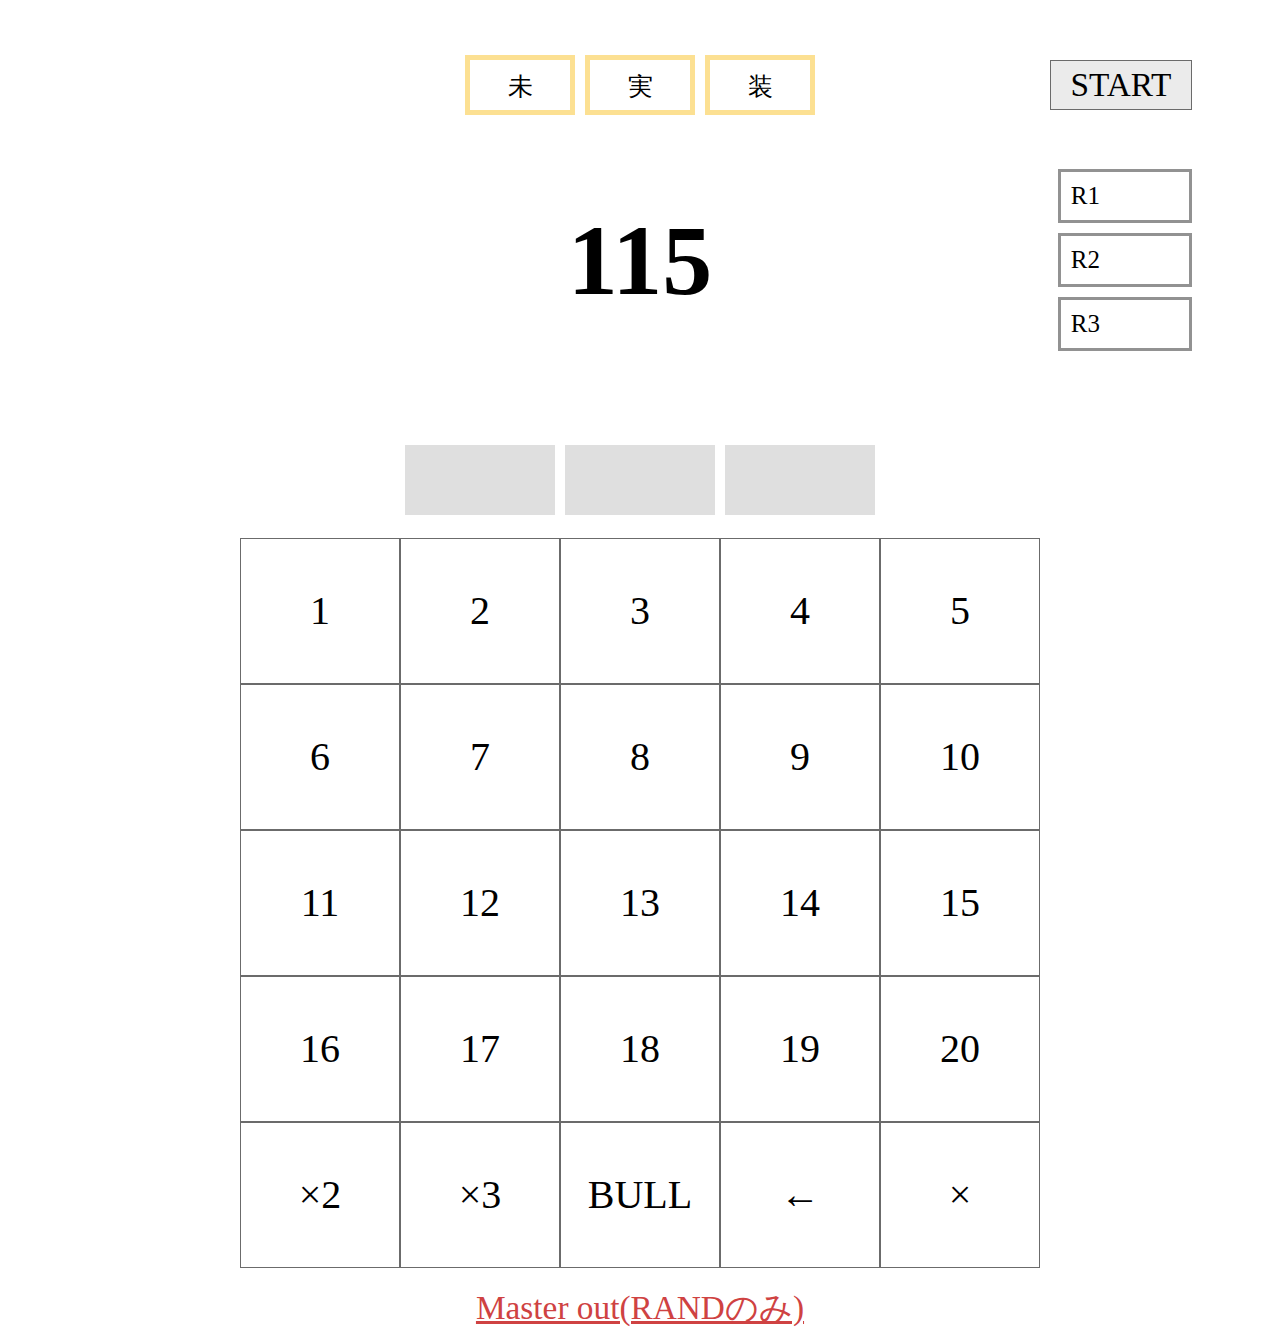
<file: index.html>
<!DOCTYPE html>
<html lang="ja">

<head>
    <meta charset="UTF-8">
    <title>checkout</title>
    <link rel="stylesheet" href="index.css">
</head>

<body>
    <div id="center">
        <div id="head">
            <div id="ans">
                <a class="recommend" id="rec0"></a>
                <a class="recommend" id="rec1"></a>
                <a class="recommend" id="rec2"></a>
            </div>
            <a id="button_start">START</a>
        </div>
        <div id="middle">
            <h1 id="num">0</h1>
            <div class="result_div">
                <div class="result_row">
                    <a class="result">R1</a>
                    <a id="rst0" class="rst"></a>
                </div>
                <br>
                <div class="result_row">
                    <a class="result">R2</a>
                    <a id="rst1" class="rst"></a>
                </div>
                <br>
                <div class="result_row">
                    <a class="result">R3</a>
                    <a id="rst2" class="rst"></a>
                </div>

            </div>
        </div>
        <p id="message"></p>
        <div id="dart">
            <a class="round" id="rnd0"></a>
            <a class="round" id="rnd1"></a>
            <a class="round" id="rnd2"></a>
        </div>

        <br>
        <div id="button_area"></div>
        <br>



        <label id="label_out"><input type="checkbox" class="check_out" id="checkbox" checked>Master out(RANDのみ)</label>

    </div>
    <script type="text/javascript" src="checkout.js"></script>
</body>

</html>
</file>
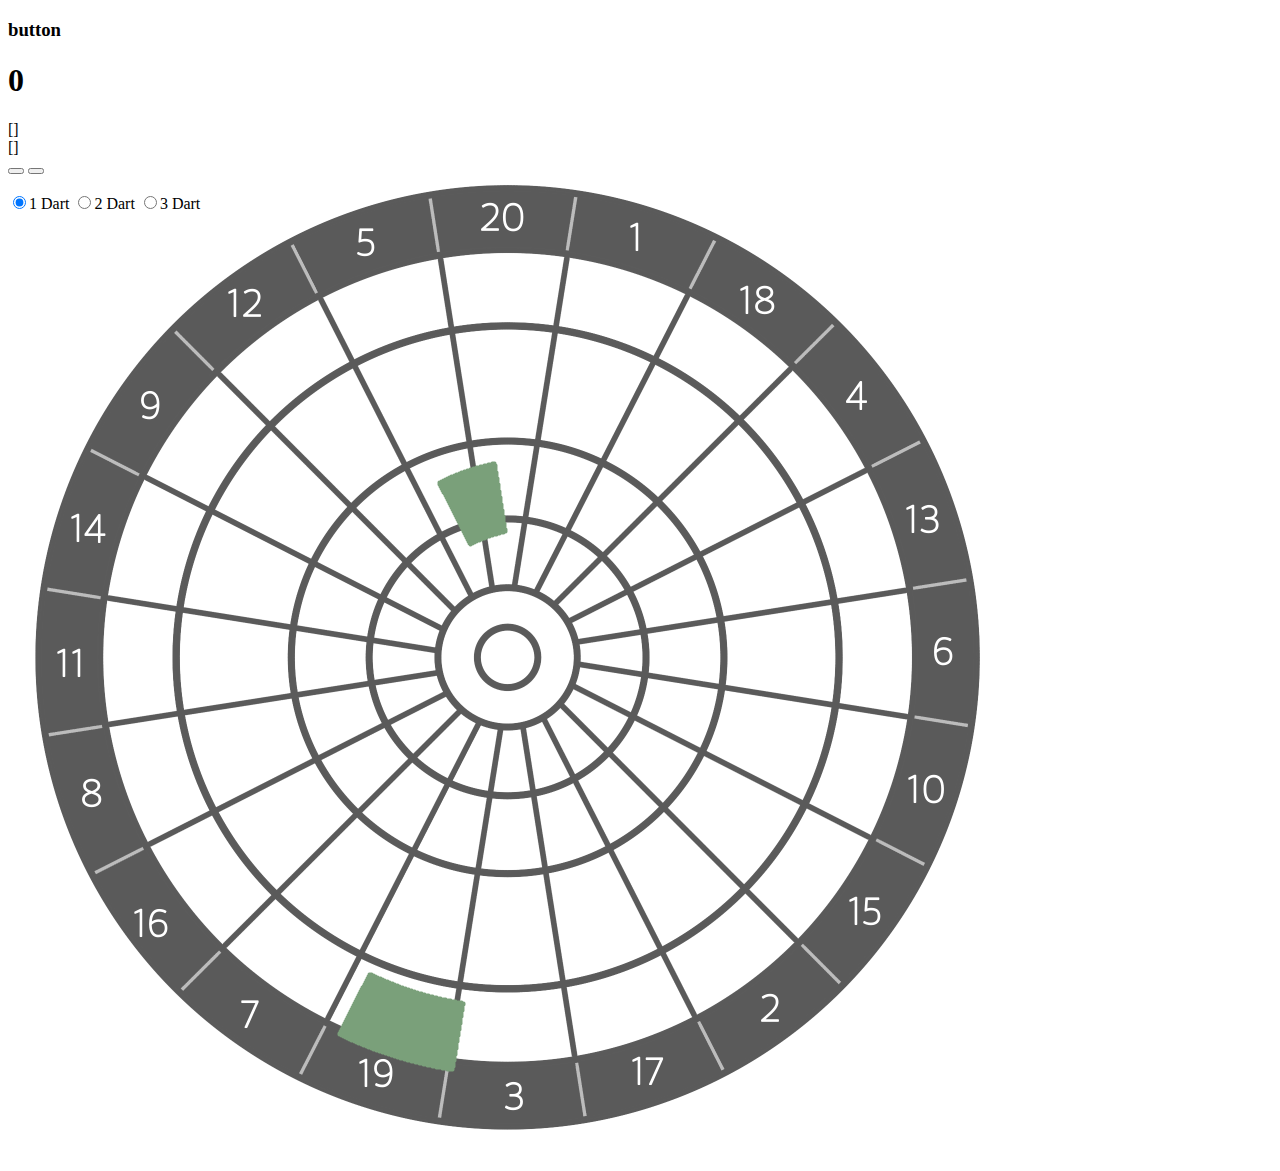
<file: button_test.html>
<!DOCTYPE html>
<html lang="ja">

<head>
    <meta charset="UTF-8">
    <title>button</title>
    <link rel="stylesheet" href="button.css">
</head>

<body>
    <div id="center">
        <h3>button</h3>
        <h1 id="num">0</h1>

        <div id="ans">[]</div>
        <div id="dart">[]</div>
        <img src="pic/out.png">
        <button id="d19"><img src="pic/D19.png"></button>
        <button id="t5"><img src="pic/T5.png"></button>
        <br>
        <br>
        <label class="radio_label" id="radio0"><input type="radio" class="radio" name="out" value="1" checked>1 Dart</label>
        <label class="radio_label" id="radio1"><input type="radio" class="radio" name="out" value="2">2 Dart</label>
        <label class="radio_label" id="radio2"><input type="radio" class="radio" name="out" value="3">3 Dart</label>
    </div>
    <script type="text/javascript" src="button.js"></script>
</body>

</html>
</file>
<file: index.css>
#center {
    margin-top: 50px;
    text-align: center;
}

#head {
    display: flex;
    justify-content: center;
    align-items: center;
    position: relative;
    margin-bottom: 40px;
}

#middle {
    display: flex;
    height: 200px;
    width: 100%;
    justify-content: center;
    align-items: center;
    position: relative;
}

#message {
    font-size: 50px;
    color: #c40404;
    margin: 0px 0px 20px 0px;
    height: 60px;
    display: block;
}

#num {
    font-size: 100px;
    text-align: center;
}

.result {
    text-align: left;
}

.rst {
    width: 75px;
    text-align: right;
}

.result_row {
    margin-right: 80px;
    display: inline-block;
    width: fit-content;
    border: solid #929292;
    padding: 0px 10px 0px 10px;
    margin-top: 5px;
    margin-bottom: 5px;
}

.rst,
.result {
    font-size: 25px;
    margin-top: 10px;
    margin-bottom: 10px;
    display: inline-block;
}

.result_div {
    text-align: right;
    position: absolute;
    right: 0;
}

#button_start {
    text-align: center;
    position: absolute;
    right: 0;
}

#ans,
#dart {
    display: flex;
    justify-content: center;
}

.recommend {
    font-size: 25px;
    margin: 5px;
    padding: 10px 0px 10px 0px;
    border: 5px solid #fce092;
    height: 30px;
    width: 100px;
}

.round {
    font-size: 40px;
    margin: 5px;
    padding: 10px 0px 10px 0px;
    background-color: #dfdfdf;
    height: 50px;
    width: 150px;
}

#button_area {
    min-width: fit-content;
    max-width: 800px;
    margin-right: auto;
    margin-left: auto;
}

.div_button {
    display: flex;
    justify-content: space-between;
    user-select: none;
}

.button {
    flex-grow: 1;
    width: 100%;
    display: inline-block;
    /* 文字サイズ */
    font-size: 30pt;
    /* 文字位置   */
    text-align: center;
    /* カーソル   */
    cursor: pointer;
    /* 余白       */
    padding: 12px 12px;
    /* 文字色     */
    color: #000000;
    /* 1行の高さ  */
    line-height: 3em;
    /* 枠の指定 */
    border: 1px solid #6b6b6b;
}

#button_start {
    font-size: 25pt;
    padding: 5px;
    width: 130px;
    background-color: #ebebeb;
    margin-right: 80px;
    border: 1px solid #6b6b6b;
}

.check_out {
    display: none;
}

#label_out {
    font-size: 25pt;
    margin-top: 10px;
    color: #6b6b6b;
    user-select: none;
}
</file>
<file: button.css>
img {
    position: absolute;
}
</file>
